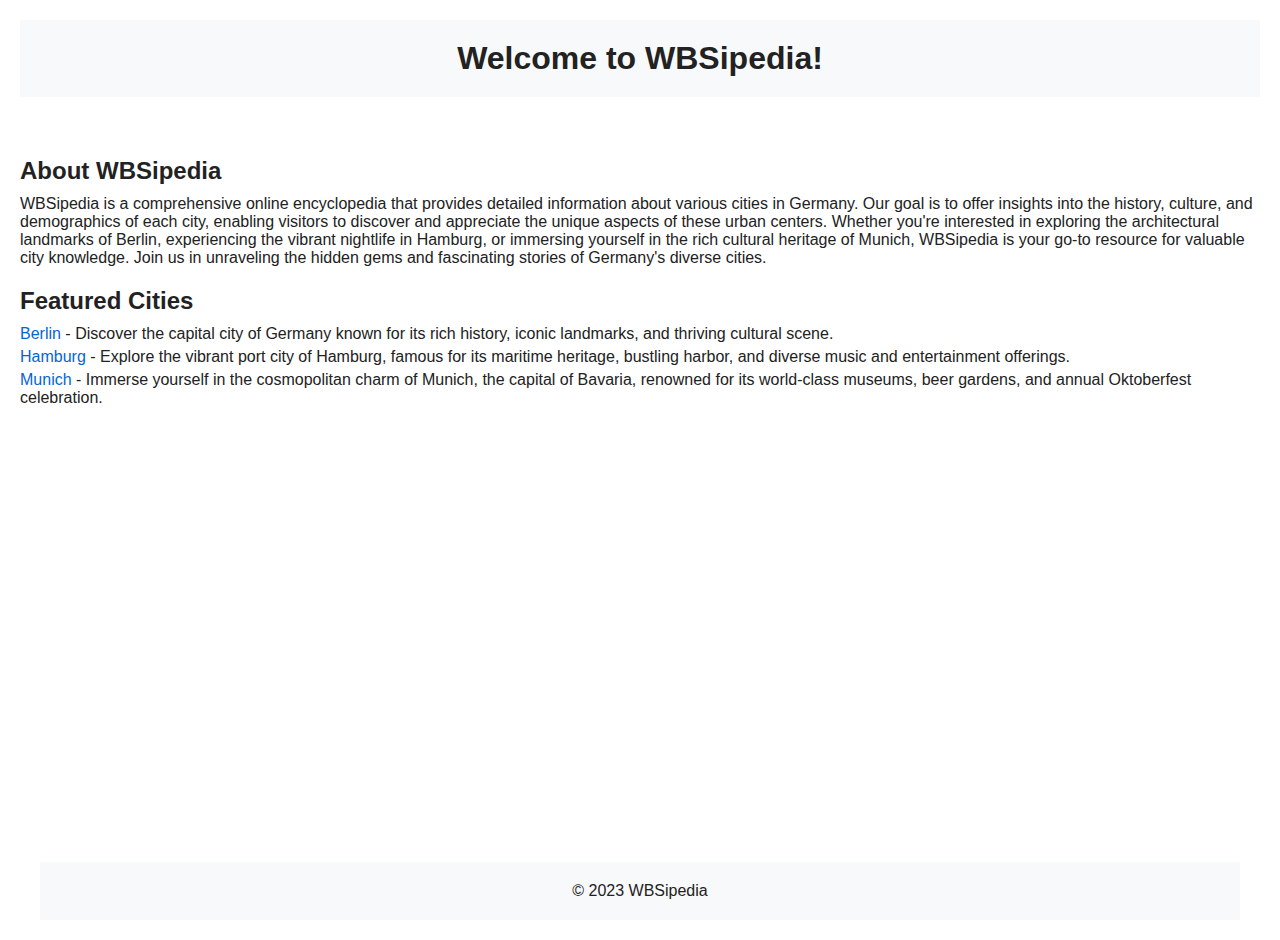
<file: index.html>
<!DOCTYPE html>
<html>
  <head>
    <meta charset="UTF-8" />
    <title>Welcome to WBSipedia</title>
    <link rel="stylesheet" type="text/css" href="styles.css" />
  </head>
  <body>
    <header>
      <h1>Welcome to WBSipedia!</h1>
    </header>
    <main>
      <section>
        <h2>About WBSipedia</h2>
        <p>
          WBSipedia is a comprehensive online encyclopedia that provides
          detailed information about various cities in Germany. Our goal is to
          offer insights into the history, culture, and demographics of each
          city, enabling visitors to discover and appreciate the unique aspects
          of these urban centers. Whether you're interested in exploring the
          architectural landmarks of Berlin, experiencing the vibrant nightlife
          in Hamburg, or immersing yourself in the rich cultural heritage of
          Munich, WBSipedia is your go-to resource for valuable city knowledge.
          Join us in unraveling the hidden gems and fascinating stories of
          Germany's diverse cities.
        </p>
      </section>
      <section>
        <h2>Featured Cities</h2>
        <ul>
          <li>
            <a href="berlin.html">Berlin</a> - Discover the capital city of
            Germany known for its rich history, iconic landmarks, and thriving
            cultural scene.
          </li>
          <li>
            <a href="hamburg.html">Hamburg</a> - Explore the vibrant port city
            of Hamburg, famous for its maritime heritage, bustling harbor, and
            diverse music and entertainment offerings.
          </li>
          <li>
            <a href="munich.html">Munich</a> - Immerse yourself in the
            cosmopolitan charm of Munich, the capital of Bavaria, renowned for
            its world-class museums, beer gardens, and annual Oktoberfest
            celebration.
          </li>
          <!-- Add other city descriptions here -->
        </ul>
      </section>
    </main>
    <footer>
      <p>&copy; 2023 WBSipedia</p>
    </footer>
  </body>
</html>
</file>
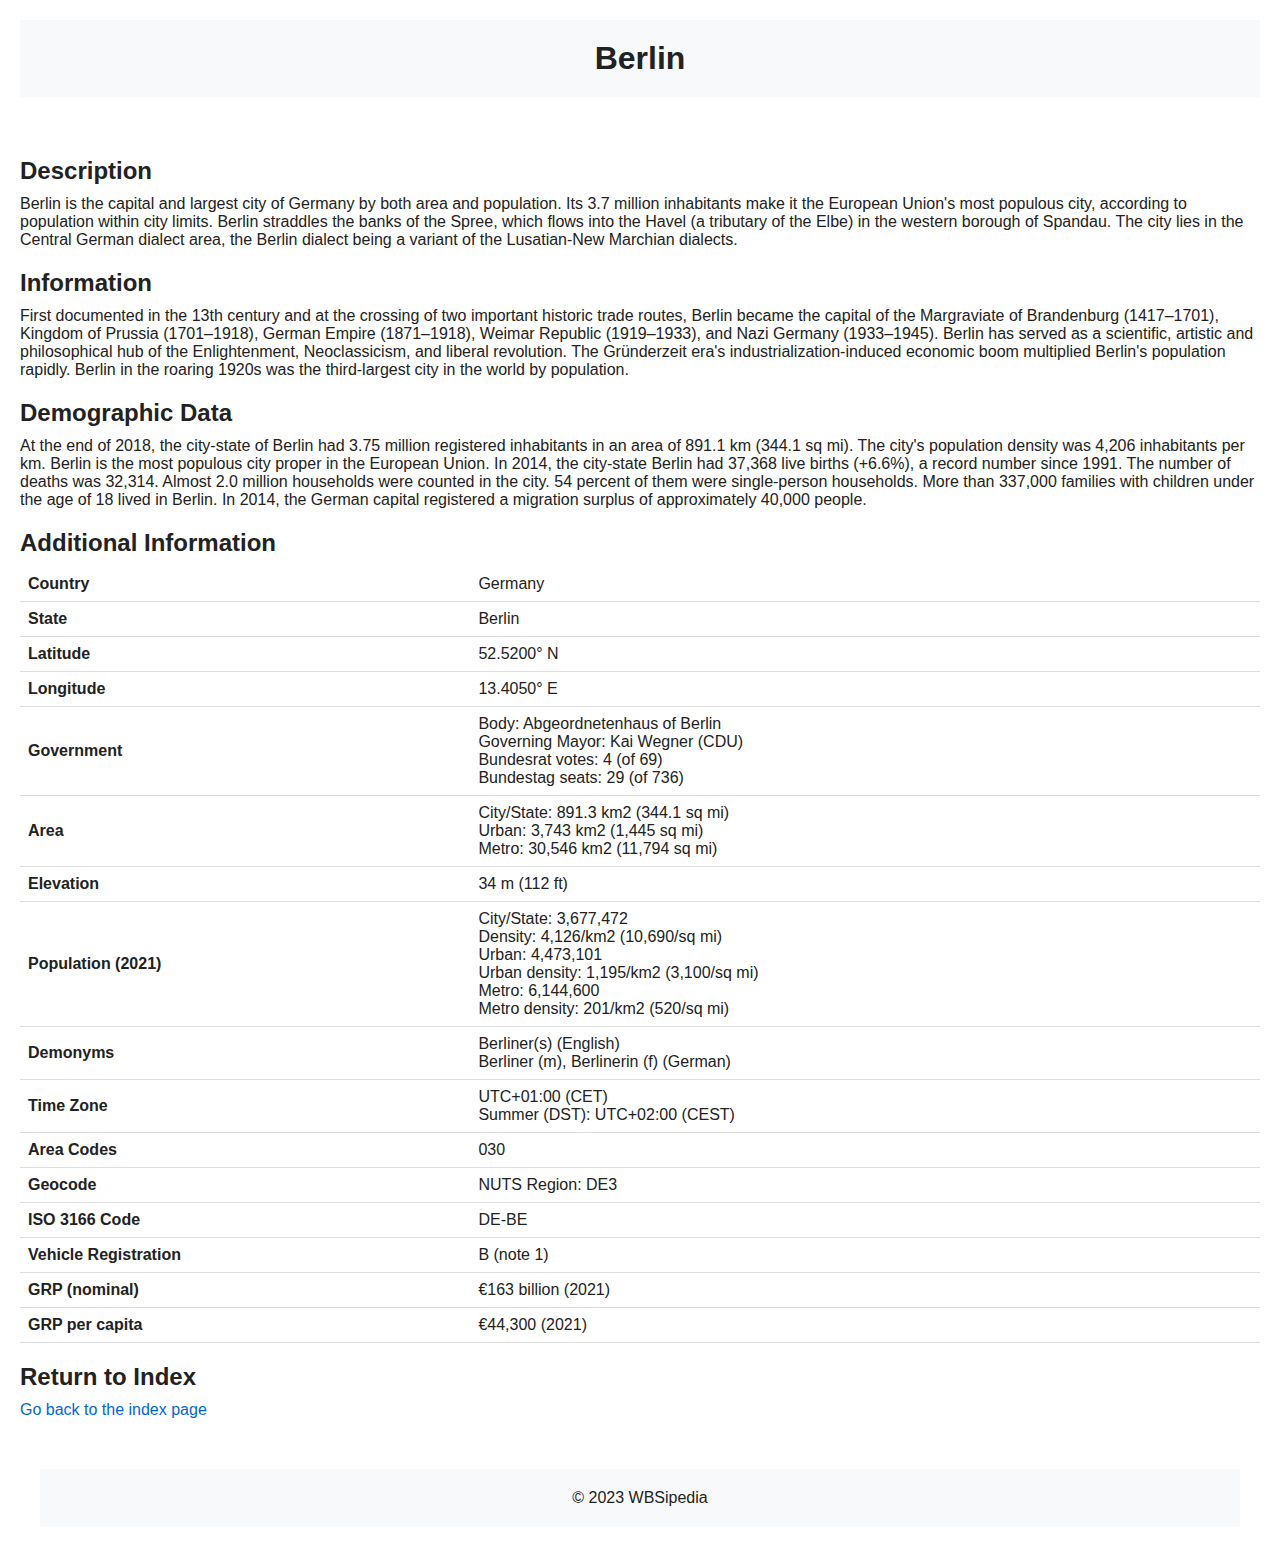
<file: berlin.html>
<!DOCTYPE html>
<html>
  <head>
    <meta charset="UTF-8" />
    <title>Information about Berlin</title>
    <link rel="stylesheet" type="text/css" href="styles.css" />
  </head>
  <body>
    <header>
      <h1>Berlin</h1>
    </header>
    <main>
      <section>
        <h2>Description</h2>
        <p>
          Berlin is the capital and largest city of Germany by both area and
          population. Its 3.7 million inhabitants make it the European Union's
          most populous city, according to population within city limits. Berlin
          straddles the banks of the Spree, which flows into the Havel (a
          tributary of the Elbe) in the western borough of Spandau. The city
          lies in the Central German dialect area, the Berlin dialect being a
          variant of the Lusatian-New Marchian dialects.
        </p>
      </section>
      <section>
        <h2>Information</h2>
        <p>
          First documented in the 13th century and at the crossing of two
          important historic trade routes, Berlin became the capital of the
          Margraviate of Brandenburg (1417–1701), Kingdom of Prussia
          (1701–1918), German Empire (1871–1918), Weimar Republic (1919–1933),
          and Nazi Germany (1933–1945). Berlin has served as a scientific,
          artistic and philosophical hub of the Enlightenment, Neoclassicism,
          and liberal revolution. The Gründerzeit era's
          industrialization-induced economic boom multiplied Berlin's population
          rapidly. Berlin in the roaring 1920s was the third-largest city in the
          world by population.
        </p>
      </section>
      <section>
        <h2>Demographic Data</h2>
        <p>
          At the end of 2018, the city-state of Berlin had 3.75 million
          registered inhabitants in an area of 891.1 km (344.1 sq mi). The
          city's population density was 4,206 inhabitants per km. Berlin is the
          most populous city proper in the European Union. In 2014, the
          city-state Berlin had 37,368 live births (+6.6%), a record number
          since 1991. The number of deaths was 32,314. Almost 2.0 million
          households were counted in the city. 54 percent of them were
          single-person households. More than 337,000 families with children
          under the age of 18 lived in Berlin. In 2014, the German capital
          registered a migration surplus of approximately 40,000 people.
        </p>
      </section>
      <section>
        <h2>Additional Information</h2>
        <table>
          <tr>
            <th>Country</th>
            <td>Germany</td>
          </tr>
          <tr>
            <th>State</th>
            <td>Berlin</td>
          </tr>
          <tr>
            <th>Latitude</th>
            <td>52.5200° N</td>
          </tr>
          <tr>
            <th>Longitude</th>
            <td>13.4050° E</td>
          </tr>
          <tr>
            <th>Government</th>
            <td>
              Body: Abgeordnetenhaus of Berlin<br />
              Governing Mayor: Kai Wegner (CDU)<br />
              Bundesrat votes: 4 (of 69)<br />
              Bundestag seats: 29 (of 736)
            </td>
          </tr>
          <tr>
            <th>Area</th>
            <td>
              City/State: 891.3 km2 (344.1 sq mi)<br />
              Urban: 3,743 km2 (1,445 sq mi)<br />
              Metro: 30,546 km2 (11,794 sq mi)
            </td>
          </tr>
          <tr>
            <th>Elevation</th>
            <td>34 m (112 ft)</td>
          </tr>
          <tr>
            <th>Population (2021)</th>
            <td>
              City/State: 3,677,472<br />
              Density: 4,126/km2 (10,690/sq mi)<br />
              Urban: 4,473,101<br />
              Urban density: 1,195/km2 (3,100/sq mi)<br />
              Metro: 6,144,600<br />
              Metro density: 201/km2 (520/sq mi)
            </td>
          </tr>
          <tr>
            <th>Demonyms</th>
            <td>
              Berliner(s) (English)<br />
              Berliner (m), Berlinerin (f) (German)
            </td>
          </tr>
          <tr>
            <th>Time Zone</th>
            <td>UTC+01:00 (CET)<br />Summer (DST): UTC+02:00 (CEST)</td>
          </tr>
          <tr>
            <th>Area Codes</th>
            <td>030</td>
          </tr>
          <tr>
            <th>Geocode</th>
            <td>NUTS Region: DE3</td>
          </tr>
          <tr>
            <th>ISO 3166 Code</th>
            <td>DE-BE</td>
          </tr>
          <tr>
            <th>Vehicle Registration</th>
            <td>B (note 1)</td>
          </tr>
          <tr>
            <th>GRP (nominal)</th>
            <td>€163 billion (2021)</td>
          </tr>
          <tr>
            <th>GRP per capita</th>
            <td>€44,300 (2021)</td>
          </tr>
        </table>
      </section>
      <section>
        <h2>Return to Index</h2>
        <p><a href="index.html">Go back to the index page</a></p>
      </section>
    </main>
    <footer>
      <p>&copy; 2023 WBSipedia</p>
    </footer>
  </body>
</html>
</file>
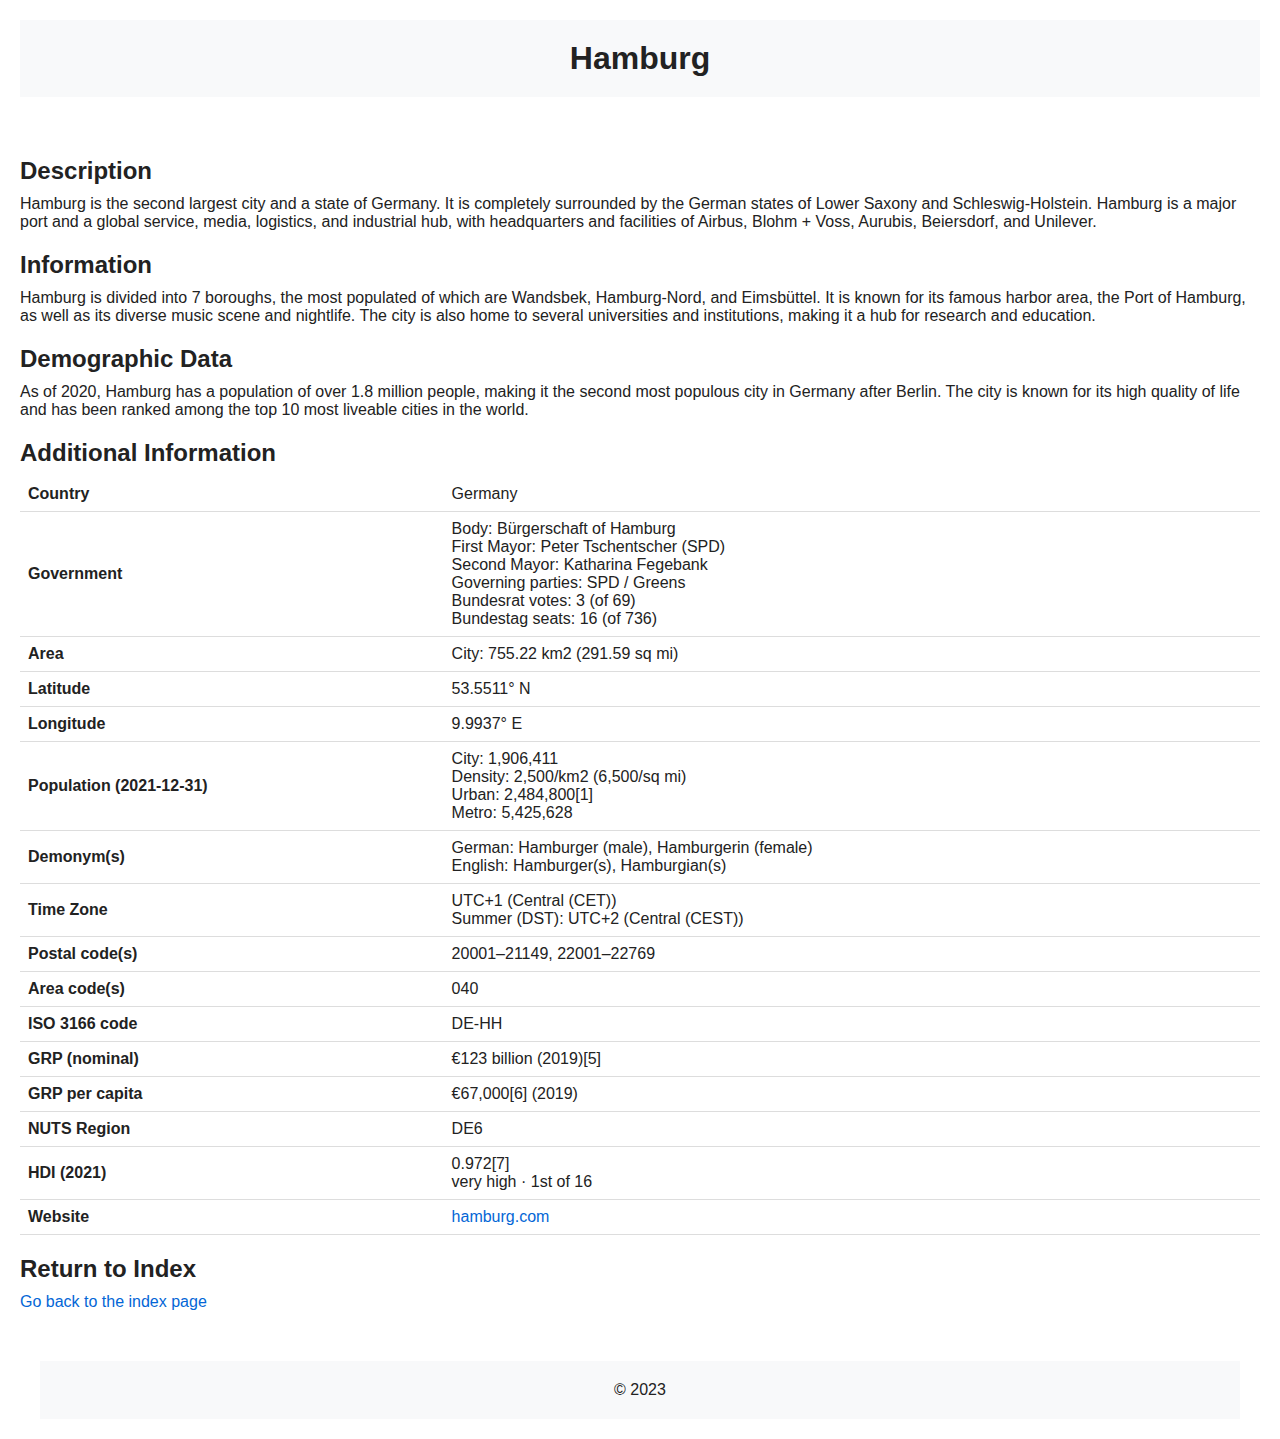
<file: hamburg.html>
<!DOCTYPE html>
<html>
  <head>
    <meta charset="UTF-8" />
    <title>Information about Hamburg</title>
    <link rel="stylesheet" type="text/css" href="styles.css" />
  </head>
  <body>
    <header>
      <h1>Hamburg</h1>
    </header>
    <main>
      <section>
        <h2>Description</h2>
        <p>
          Hamburg is the second largest city and a state of Germany. It is
          completely surrounded by the German states of Lower Saxony and
          Schleswig-Holstein. Hamburg is a major port and a global service,
          media, logistics, and industrial hub, with headquarters and facilities
          of Airbus, Blohm + Voss, Aurubis, Beiersdorf, and Unilever.
        </p>
      </section>
      <section>
        <h2>Information</h2>
        <p>
          Hamburg is divided into 7 boroughs, the most populated of which are
          Wandsbek, Hamburg-Nord, and Eimsbüttel. It is known for its famous
          harbor area, the Port of Hamburg, as well as its diverse music scene
          and nightlife. The city is also home to several universities and
          institutions, making it a hub for research and education.
        </p>
      </section>
      <section>
        <h2>Demographic Data</h2>
        <p>
          As of 2020, Hamburg has a population of over 1.8 million people,
          making it the second most populous city in Germany after Berlin. The
          city is known for its high quality of life and has been ranked among
          the top 10 most liveable cities in the world.
        </p>
      </section>
      <section>
        <h2>Additional Information</h2>
        <table>
          <tr>
            <th>Country</th>
            <td>Germany</td>
          </tr>
          <tr>
            <th>Government</th>
            <td>
              Body: Bürgerschaft of Hamburg<br />
              First Mayor: Peter Tschentscher (SPD)<br />
              Second Mayor: Katharina Fegebank<br />
              Governing parties: SPD / Greens<br />
              Bundesrat votes: 3 (of 69)<br />
              Bundestag seats: 16 (of 736)
            </td>
          </tr>
          <tr>
            <th>Area</th>
            <td>City: 755.22 km2 (291.59 sq mi)</td>
          </tr>
          <tr>
            <th>Latitude</th>
            <td>53.5511° N</td>
          </tr>
          <tr>
            <th>Longitude</th>
            <td>9.9937° E</td>
          </tr>
          <tr>
            <th>Population (2021-12-31)</th>
            <td>
              City: 1,906,411<br />
              Density: 2,500/km2 (6,500/sq mi)<br />
              Urban: 2,484,800[1]<br />
              Metro: 5,425,628
            </td>
          </tr>
          <tr>
            <th>Demonym(s)</th>
            <td>
              German: Hamburger (male), Hamburgerin (female)<br />
              English: Hamburger(s), Hamburgian(s)
            </td>
          </tr>
          <tr>
            <th>Time Zone</th>
            <td>
              UTC+1 (Central (CET))<br />Summer (DST): UTC+2 (Central (CEST))
            </td>
          </tr>
          <tr>
            <th>Postal code(s)</th>
            <td>20001–21149, 22001–22769</td>
          </tr>
          <tr>
            <th>Area code(s)</th>
            <td>040</td>
          </tr>
          <tr>
            <th>ISO 3166 code</th>
            <td>DE-HH</td>
          </tr>
          <tr>
            <th>GRP (nominal)</th>
            <td>€123 billion (2019)[5]</td>
          </tr>
          <tr>
            <th>GRP per capita</th>
            <td>€67,000[6] (2019)</td>
          </tr>
          <tr>
            <th>NUTS Region</th>
            <td>DE6</td>
          </tr>
          <tr>
            <th>HDI (2021)</th>
            <td>0.972[7]<br />very high · 1st of 16</td>
          </tr>
          <tr>
            <th>Website</th>
            <td><a href="https://www.hamburg.com">hamburg.com</a></td>
          </tr>
        </table>
      </section>
      <section>
        <h2>Return to Index</h2>
        <p><a href="index.html">Go back to the index page</a></p>
      </section>
    </main>
    <footer>
      <p>&copy; 2023</p>
    </footer>
  </body>
</html>
</file>
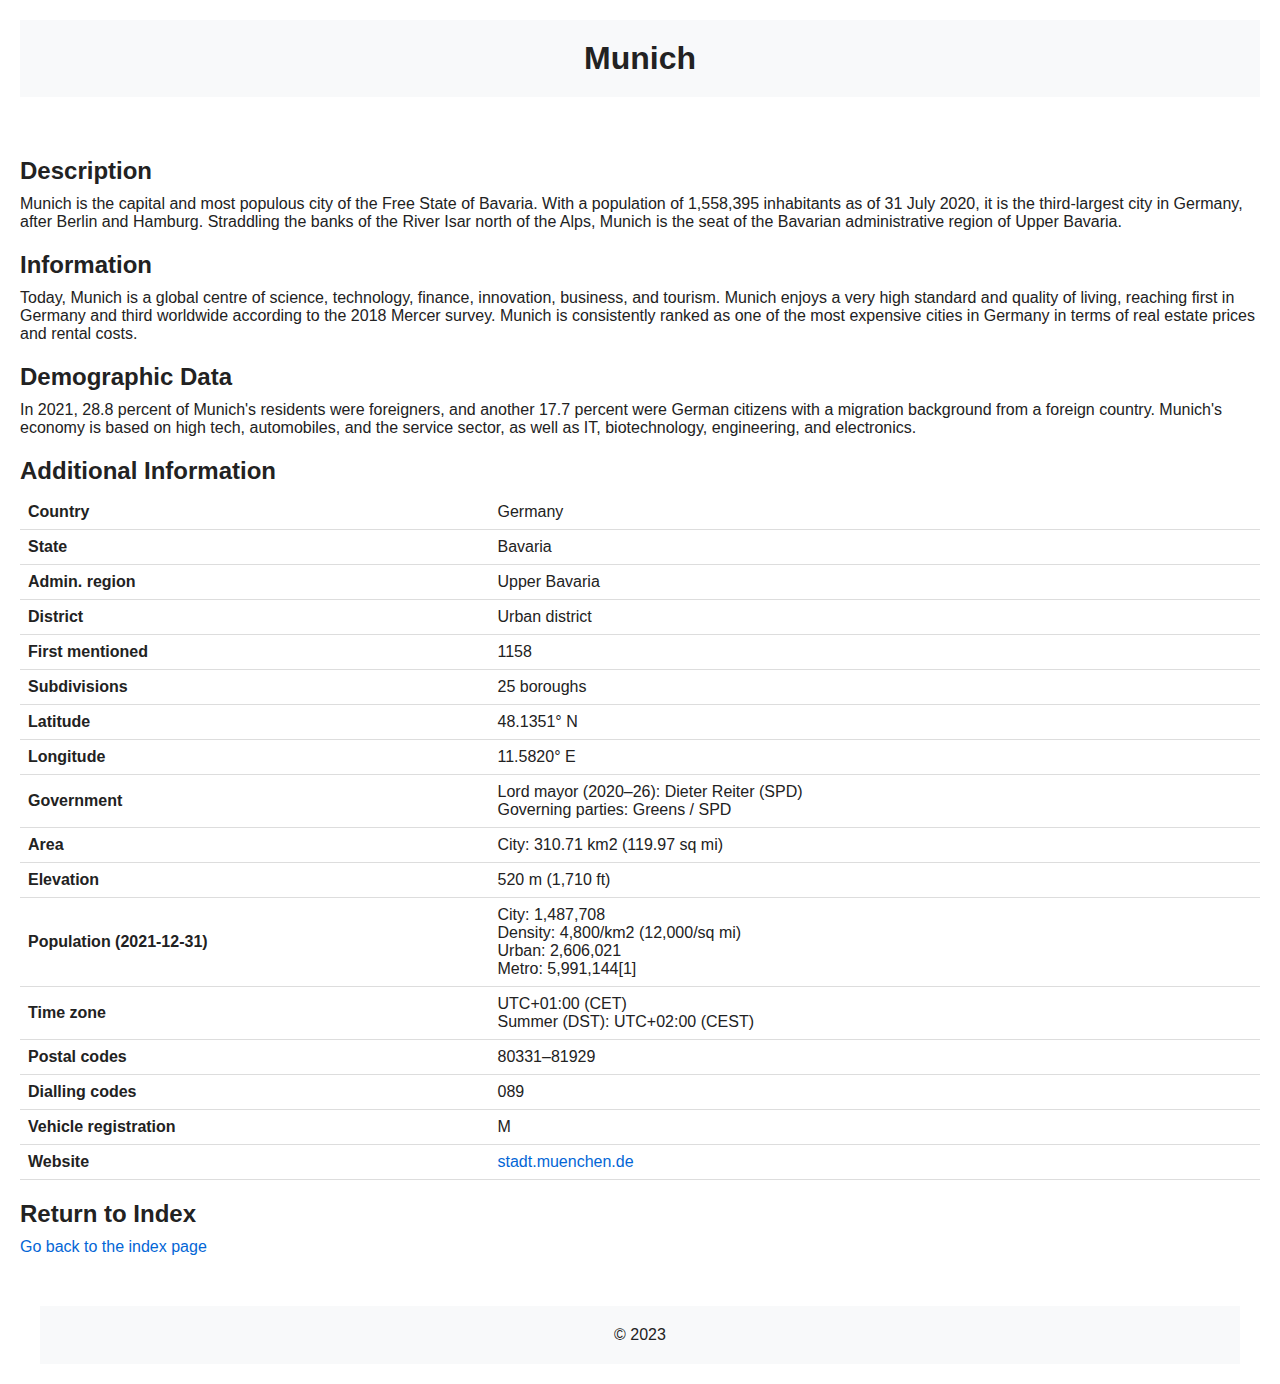
<file: munich.html>
<!DOCTYPE html>
<html>
  <head>
    <meta charset="UTF-8" />
    <title>Information about Munich</title>
    <link rel="stylesheet" type="text/css" href="styles.css" />
  </head>
  <body>
    <header>
      <h1>Munich</h1>
    </header>
    <main>
      <section>
        <h2>Description</h2>
        <p>
          Munich is the capital and most populous city of the Free State of
          Bavaria. With a population of 1,558,395 inhabitants as of 31 July
          2020, it is the third-largest city in Germany, after Berlin and
          Hamburg. Straddling the banks of the River Isar north of the Alps,
          Munich is the seat of the Bavarian administrative region of Upper
          Bavaria.
        </p>
      </section>
      <section>
        <h2>Information</h2>
        <p>
          Today, Munich is a global centre of science, technology, finance,
          innovation, business, and tourism. Munich enjoys a very high standard
          and quality of living, reaching first in Germany and third worldwide
          according to the 2018 Mercer survey. Munich is consistently ranked as
          one of the most expensive cities in Germany in terms of real estate
          prices and rental costs.
        </p>
      </section>
      <section>
        <h2>Demographic Data</h2>
        <p>
          In 2021, 28.8 percent of Munich's residents were foreigners, and
          another 17.7 percent were German citizens with a migration background
          from a foreign country. Munich's economy is based on high tech,
          automobiles, and the service sector, as well as IT, biotechnology,
          engineering, and electronics.
        </p>
      </section>
      <section>
        <h2>Additional Information</h2>
        <table>
          <tr>
            <th>Country</th>
            <td>Germany</td>
          </tr>
          <tr>
            <th>State</th>
            <td>Bavaria</td>
          </tr>
          <tr>
            <th>Admin. region</th>
            <td>Upper Bavaria</td>
          </tr>
          <tr>
            <th>District</th>
            <td>Urban district</td>
          </tr>
          <tr>
            <th>First mentioned</th>
            <td>1158</td>
          </tr>
          <tr>
            <th>Subdivisions</th>
            <td>25 boroughs</td>
          </tr>
          <tr>
            <th>Latitude</th>
            <td>48.1351° N</td>
          </tr>
          <tr>
            <th>Longitude</th>
            <td>11.5820° E</td>
          </tr>
          <tr>
            <th>Government</th>
            <td>
              Lord mayor (2020–26): Dieter Reiter (SPD)<br />
              Governing parties: Greens / SPD
            </td>
          </tr>
          <tr>
            <th>Area</th>
            <td>City: 310.71 km2 (119.97 sq mi)</td>
          </tr>
          <tr>
            <th>Elevation</th>
            <td>520 m (1,710 ft)</td>
          </tr>
          <tr>
            <th>Population (2021-12-31)</th>
            <td>
              City: 1,487,708<br />
              Density: 4,800/km2 (12,000/sq mi)<br />
              Urban: 2,606,021<br />
              Metro: 5,991,144[1]
            </td>
          </tr>
          <tr>
            <th>Time zone</th>
            <td>
              UTC+01:00 (CET)<br />
              Summer (DST): UTC+02:00 (CEST)
            </td>
          </tr>
          <tr>
            <th>Postal codes</th>
            <td>80331–81929</td>
          </tr>
          <tr>
            <th>Dialling codes</th>
            <td>089</td>
          </tr>
          <tr>
            <th>Vehicle registration</th>
            <td>M</td>
          </tr>
          <tr>
            <th>Website</th>
            <td><a href="https://www.muenchen.de">stadt.muenchen.de</a></td>
          </tr>
        </table>
      </section>
      <section>
        <h2>Return to Index</h2>
        <p><a href="index.html">Go back to the index page</a></p>
      </section>
    </main>
    <footer>
      <p>&copy; 2023</p>
    </footer>
  </body>
</html>
</file>
<file: styles.css>
body {
  font-family: Arial, sans-serif;
  margin: 0;
  padding: 0;
  color: #222;
  display: flex;
  flex-direction: column;
  min-height: 100vh;
  margin: 20px;
}

header {
  background-color: #f8f9fa;
  padding: 20px;
  text-align: center;
  margin-bottom: 20px;
}

main {
  margin-top: 20px;
  margin-bottom: 20px;
  flex: 1;
}

h1 {
  font-size: 32px;
  margin: 0;
}

h2 {
  font-size: 24px;
  margin: 20px 0 10px;
}

p {
  margin: 10px 0;
}

ul {
  list-style-type: none;
  padding: 0;
  margin: 0;
}

li {
  margin-bottom: 5px;
}

a {
  color: #0366d6;
  text-decoration: none;
}

a:hover {
  text-decoration: underline;
}

footer {
  background-color: #f8f9fa;
  padding: 10px;
  text-align: center;
  margin-top: auto;
  margin-top: 20px;
  margin-left: 20px;
  margin-right: 20px;
}

table {
  border-collapse: collapse;
  width: 100%;
  margin-bottom: 20px;
}

th,
td {
  padding: 8px;
  text-align: left;
  border-bottom: 1px solid #ddd;
}

th.section,
td.section {
  text-align: center;
}
</file>
